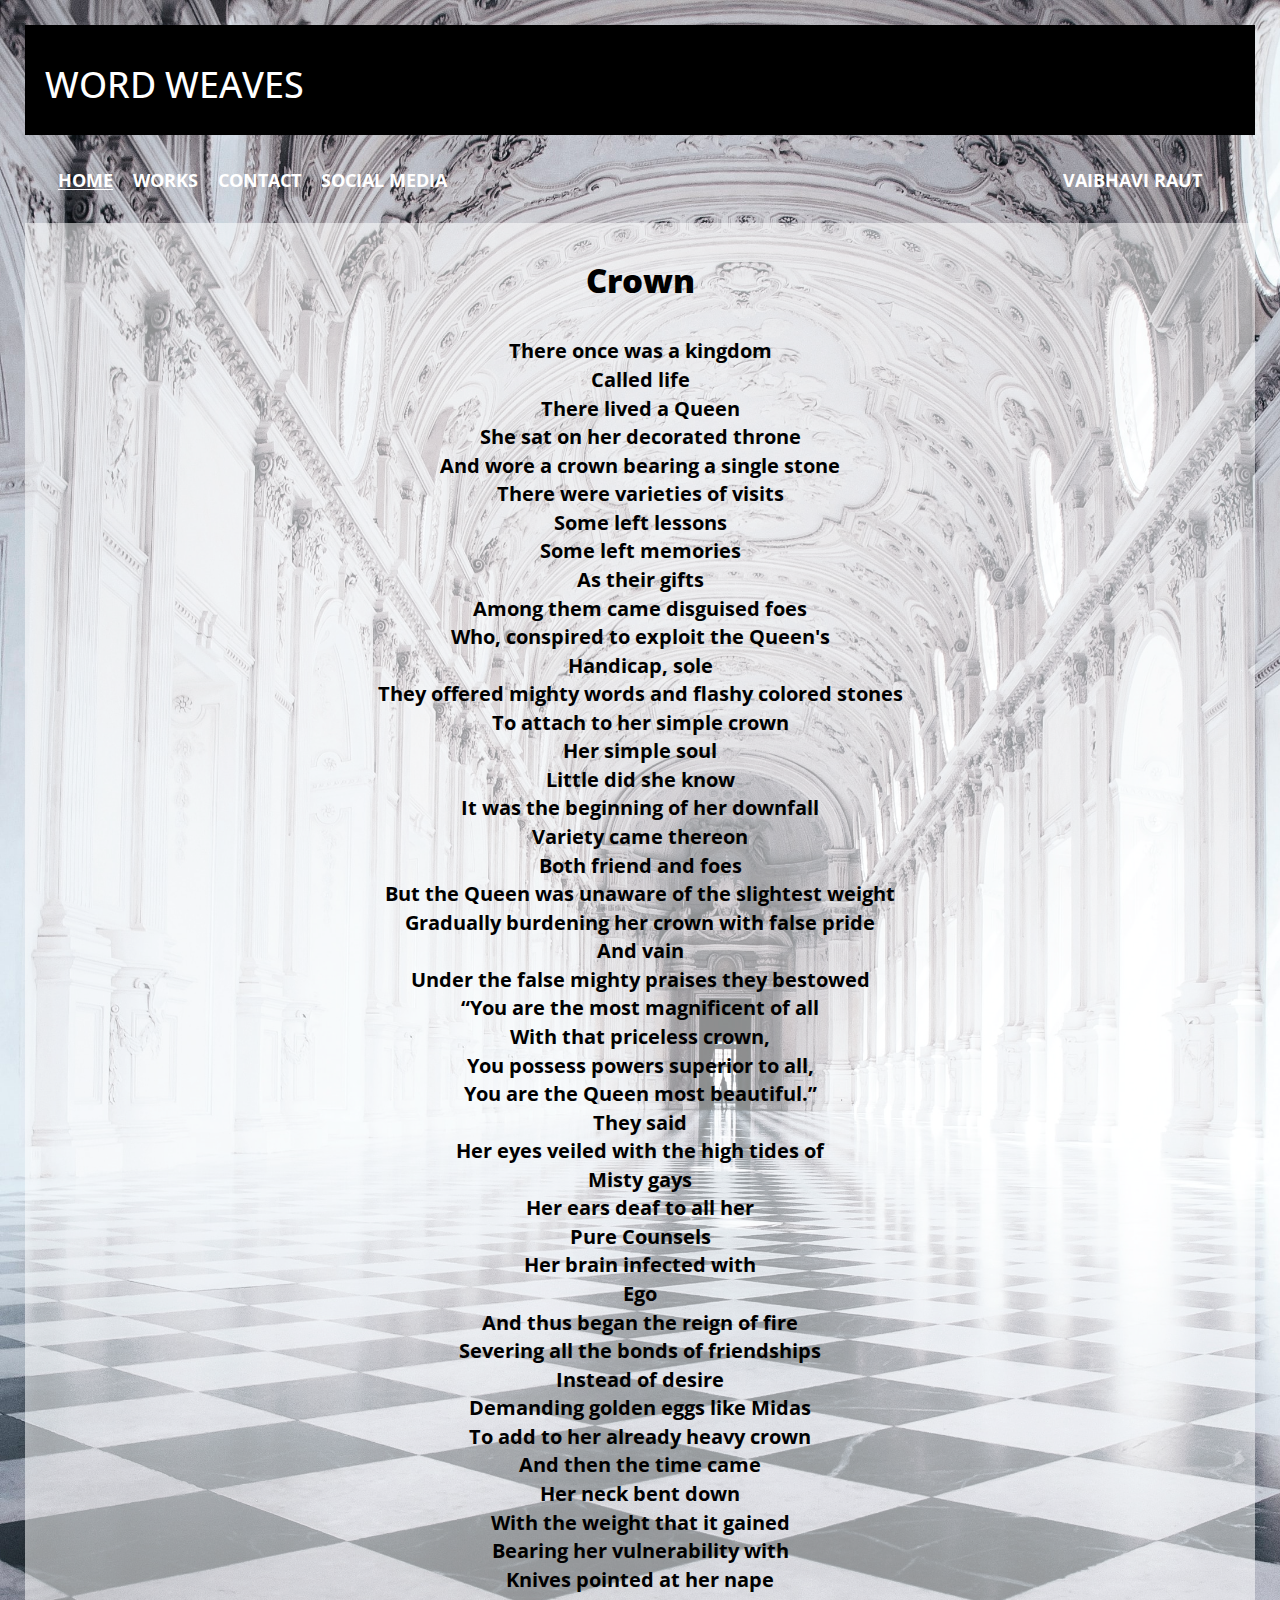
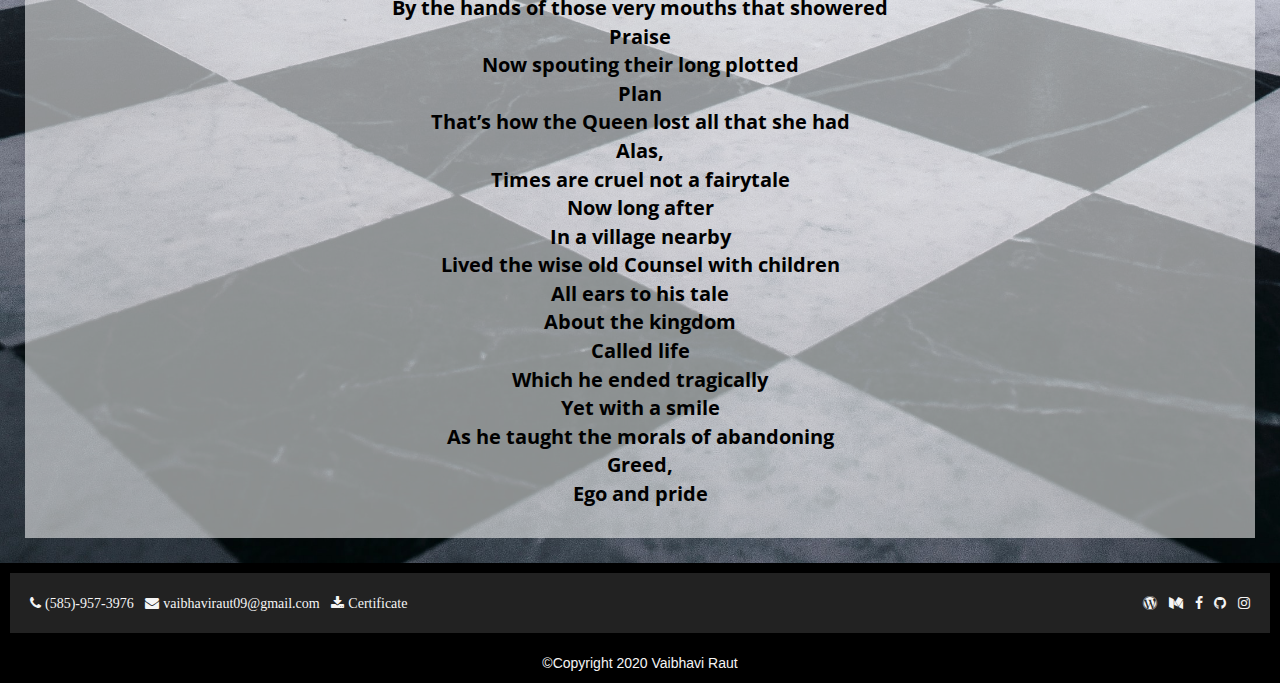
<file: src/crown.html>
<!DOCTYPE html>
<html lang="en">
<head>
    <meta charset="UTF-8">
    <title>Crown</title>
    <link rel="stylesheet" href="../css/crown.css">
    <link rel="stylesheet" href="https://fonts.googleapis.com/css2?family=Open+Sans+Condensed:wght@300&display=swap">
    <link rel="stylesheet" href="https://maxcdn.bootstrapcdn.com/bootstrap/3.3.7/css/bootstrap.min.css">
    <link rel="stylesheet" href="https://cdnjs.cloudflare.com/ajax/libs/font-awesome/4.7.0/css/font-awesome.min.css">
    <script src="https://ajax.googleapis.com/ajax/libs/jquery/1.11.0/jquery.min.js"></script>
</head>
<body>
<div class="container4">
    <div class="header">
      <h1>Word Weaves</h1>
    </div>

    <div class="nav-wrapper">

      <div class="left-side">
        <div class="nav-link-wrapper active-nav-link">
          <a href="MB_index.html">Home</a>
        </div>

        <div class="nav-link-wrapper">
          <a href="MB_index.html#myworks">Works</a>
        </div>

        <div class="nav-link-wrapper">
          <a href="#footer">Contact</a>
        </div>

        <div class="nav-link-wrapper">
          <a href="#footer">Social Media</a>
        </div>

      </div>

      <div class="right-side">
        <div class="nav-link-wrapper">
          <a href="MB_index.html#aboutme">Vaibhavi Raut</a>
        </div>
      </div>
    </div>
<div class="poem">
<h2 align="center" class="poemtitle">Crown</h2><br>
<p align="center">
There once was a kingdom<br>
Called life<br>
There lived a Queen<br>
She sat on her decorated throne<br>
And wore a crown bearing a single stone<br>
There were varieties of visits<br>
Some left lessons<br>
Some left memories<br>
As their gifts<br>
Among them came disguised foes<br>
Who, conspired to exploit the Queen's<br>
Handicap, sole<br>
They offered mighty words and flashy colored stones<br>
To attach to her simple crown<br>
Her simple soul<br>
Little did she know<br>
It was the beginning of her downfall<br>
Variety came thereon<br>
Both friend and foes<br>
But the Queen was unaware of the slightest weight<br>
Gradually burdening her crown with false pride<br>
And vain<br>
Under the false mighty praises they bestowed<br>
“You are the most magnificent of all<br>
With that priceless crown,<br>
You possess powers superior to all,<br>
You are the Queen most beautiful.”<br>
They said<br>
Her eyes veiled with the high tides of<br>
Misty gays<br>
Her ears deaf to all her<br>
Pure Counsels<br>
Her brain infected with<br>
Ego<br>
And thus began the reign of fire<br>
Severing all the bonds of friendships<br>
Instead of desire<br>
Demanding golden eggs like Midas<br>
To add to her already heavy crown<br>
And then the time came<br>
Her neck bent down<br>
With the weight that it gained<br>
Bearing her vulnerability with<br>
Knives pointed at her nape<br>
By the hands of those very mouths that showered<br>
Praise<br>
Now spouting their long plotted<br>
Plan<br>
That’s how the Queen lost all that she had<br>
Alas,<br>
Times are cruel not a fairytale<br>
Now long after <br>
In a village nearby<br>
Lived the wise old Counsel with children<br>
All ears to his tale <br>
About the kingdom<br>
Called life<br>
Which he ended tragically<br>
Yet with a smile<br>
As he taught the morals of abandoning<br>
Greed, <br>
Ego and pride<br>

  <!--
																						~Vaibhavi G. Raut


“Wooden skeleton trees stand frozen waiting for the heavy snow to adorn their naked limbs” and then the reference right at the end. Wow just wow
nearer.still@gmail.com http://vsco.co/lolabrown/
"Weave your Words to create your own Legacy."
This is my motto. I am here in this world to do something, something that leaves a mark on the sands of time. Blessed with the art to use words I want to make a difference in the world. I want to create my own Identity, my own Legacy.
I know I am still a fledgling but this is my first step out of my nest into a world of new ventures and new things to learn. Thank you, WordPress for providing me with this platform to showcase my talents and share it with others and to know others' reviews.
I hope you like my poems. If so, please like them and leave a comment giving your honest reviews.
Thank you, I am looking forward to your participation! :-)
-->
</p>
 </div>
</div>

<footer id="footer" >
  <div class="nav-wrapper-footer">
    <div class="footer-left">
      <div class="footer-link-wrap">
          <a href="#" class="fa fa-phone"> (585)-957-3976</a> &nbsp;
        <a href="mailto:vaibhaviraut09@gmail.com" class="fa fa-envelope" target="_blank"> vaibhaviraut09@gmail.com</a> &nbsp;
        <a href="../img/wingword.jpg" class="fa fa-download" target="_blank"> Certificate</a>
      </div>
    </div>
    <div class="footer-right">
      <div class="footer-link-wrap">
          <a href="https://wordweaves4.wordpress.com" class="fa fa-wordpress" target="_blank"></a> &nbsp;
          <a href="https://medium.com/@vrScribbles" class="fa fa-medium" target="_blank"></a> &nbsp;
          <a href="#" class="fa fa-facebook" target="_blank"></a> &nbsp;
          <a href="#" class="fa fa-github" target="_blank"></a> &nbsp;
          <a href="#" class="fa fa-instagram" target="_blank"></a>
      </div>
    </div>
  </div>
  <br>
    <div class="footer" align="center">
        &copy;Copyright 2020 Vaibhavi Raut
    </div>
</footer>

</body>
</html>
</file>
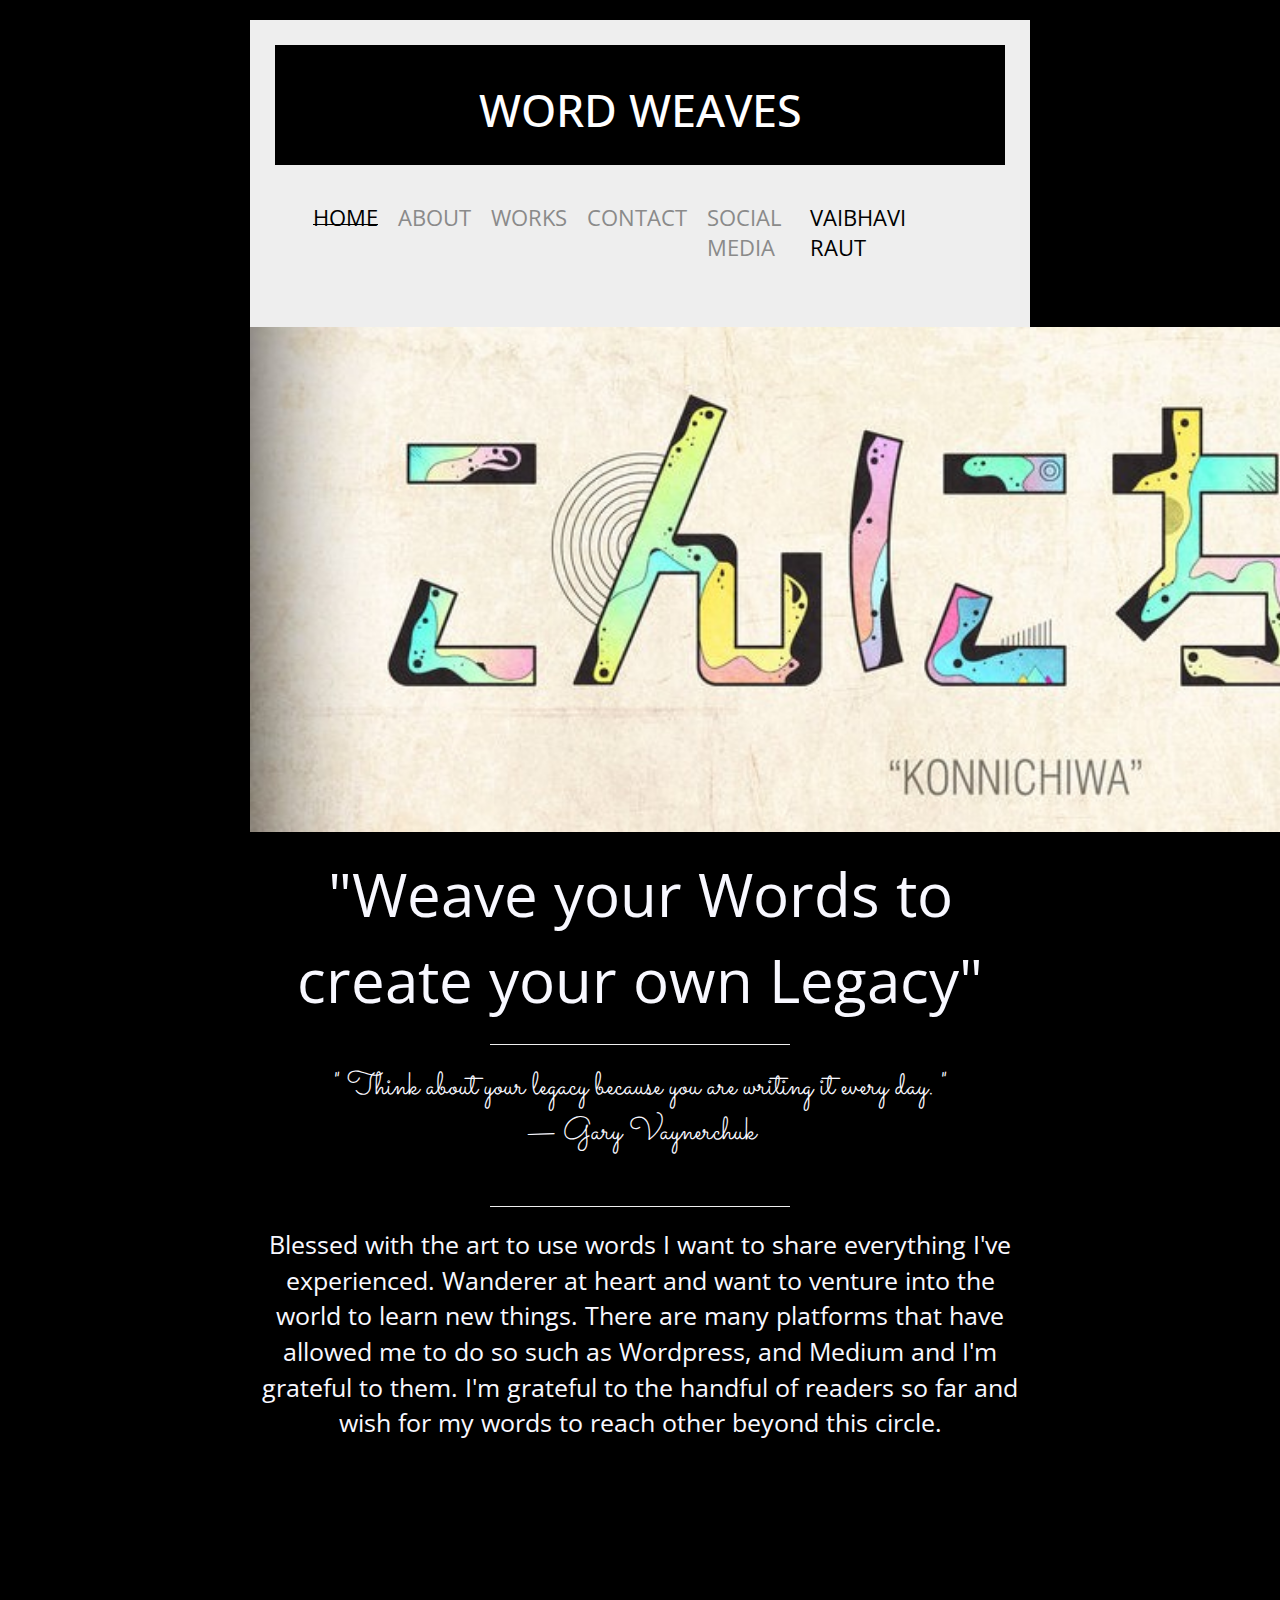
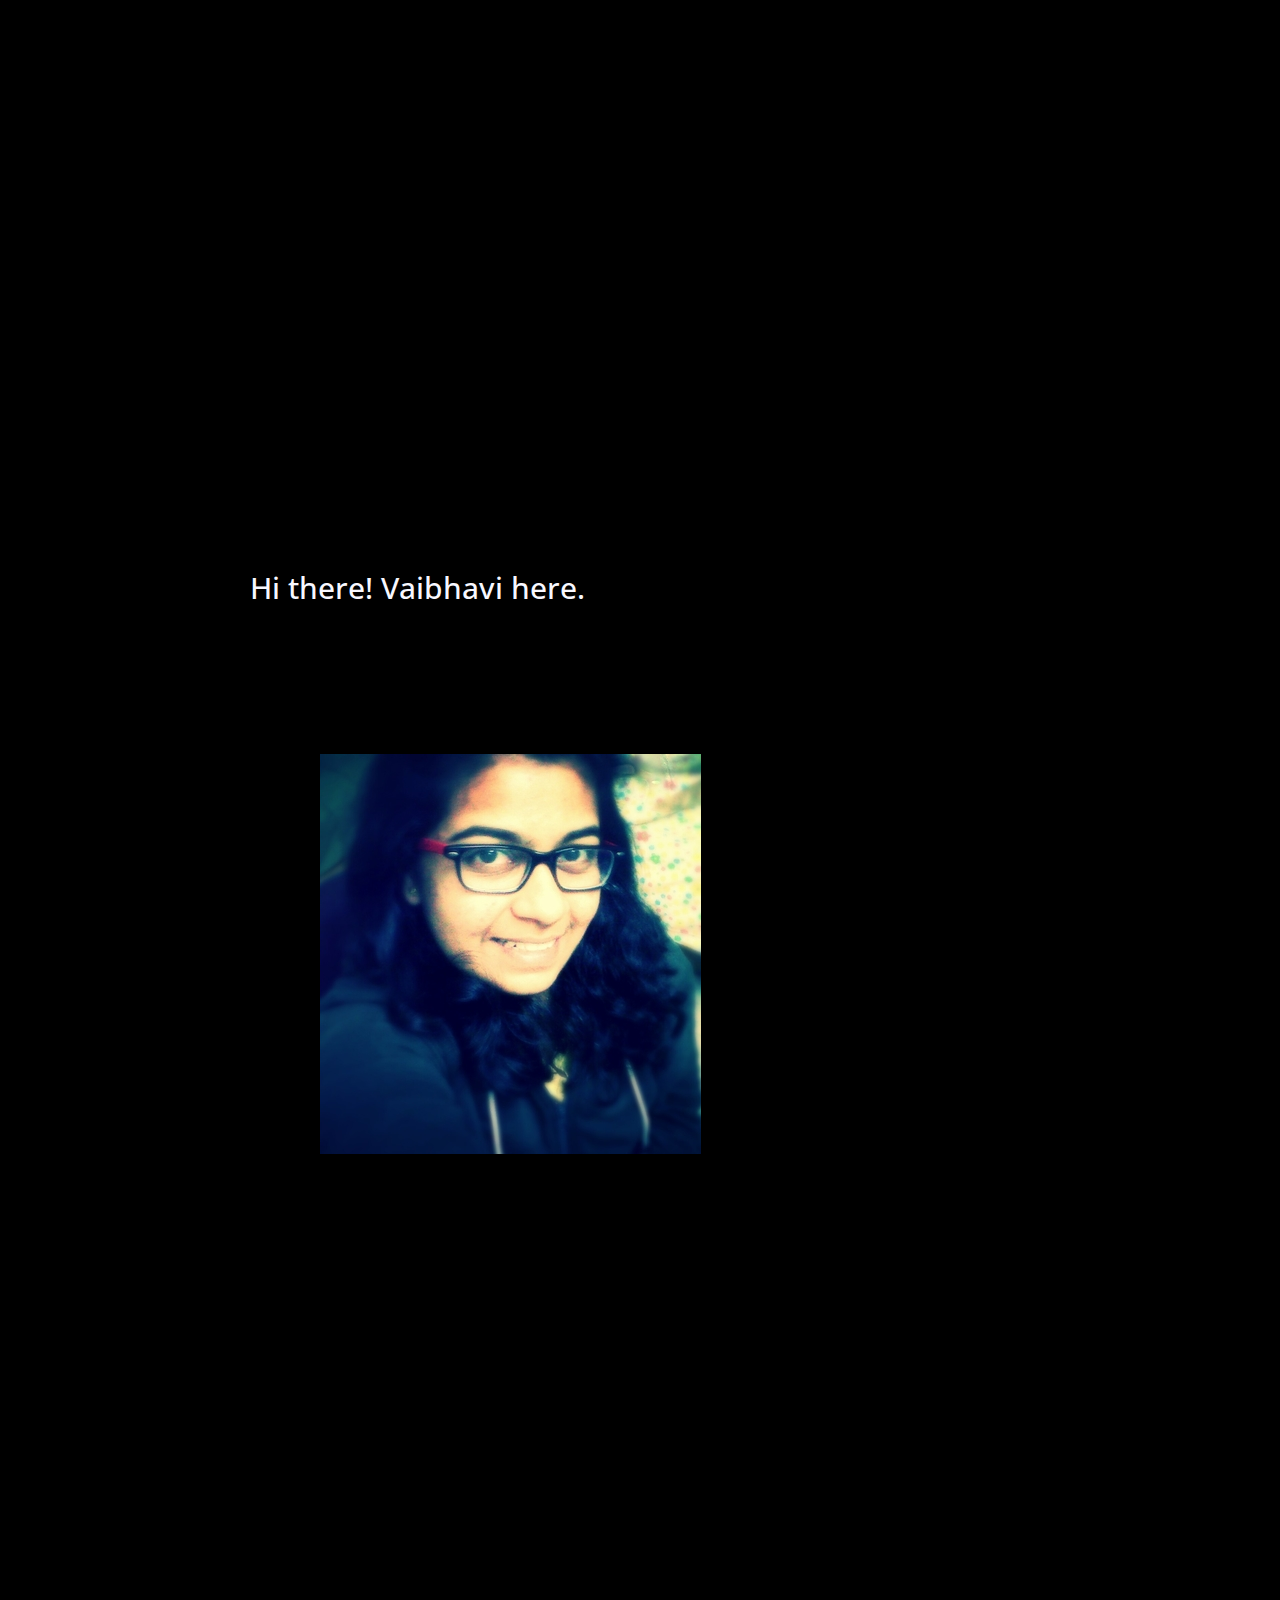
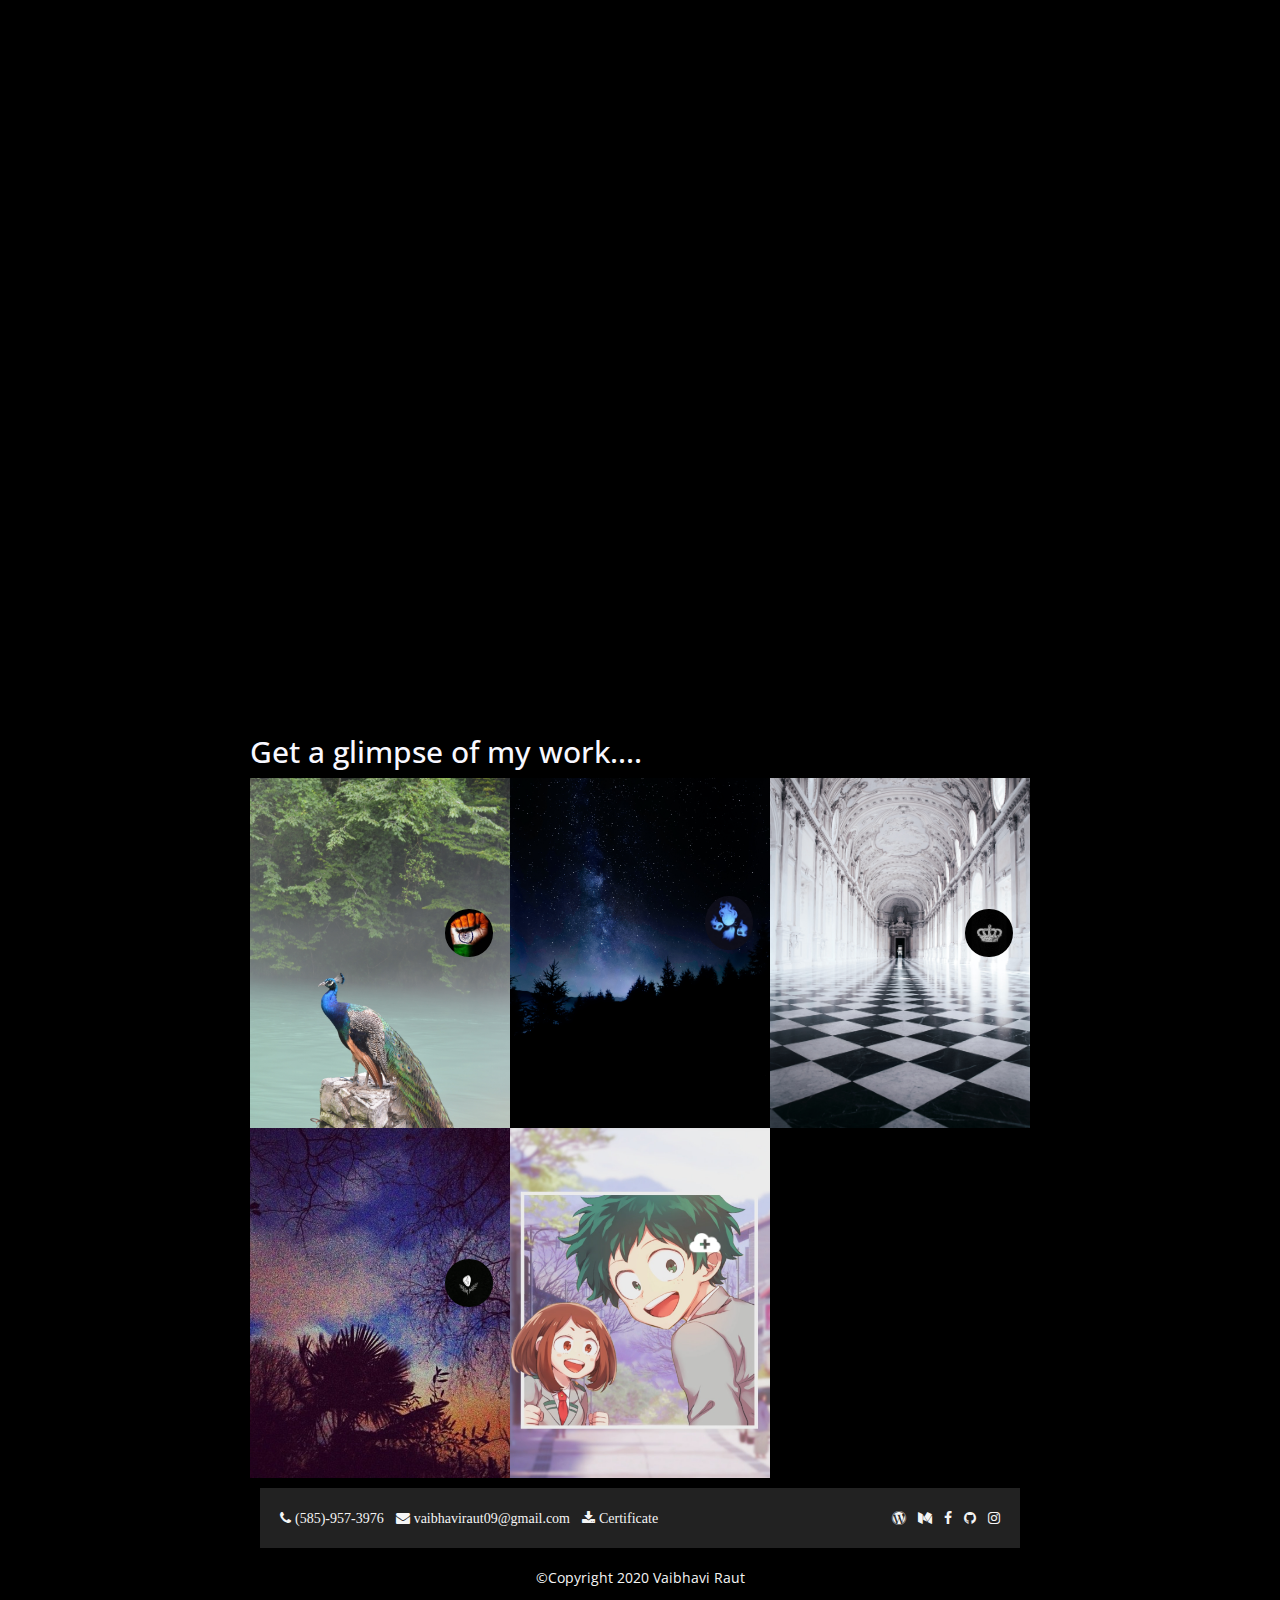
<file: src/MB_index.html>
<!DOCTYPE html>
<html lang="en">
<head>
    <meta charset="UTF-8">
    <title>Word Weaves</title>
    <link rel="stylesheet" type="text/css" href="../css/MB_style.css">
    <link rel="stylesheet" href="https://fonts.googleapis.com/css2?family=Open+Sans+Condensed:wght@300&display=swap">
    <link rel="stylesheet" href="https://maxcdn.bootstrapcdn.com/bootstrap/3.3.7/css/bootstrap.min.css">
    <link rel="stylesheet" href="https://cdnjs.cloudflare.com/ajax/libs/font-awesome/4.7.0/css/font-awesome.min.css">
    <link href="https://fonts.googleapis.com/css2?family=Great+Vibes&display=swap" rel="stylesheet">
    <link href="https://fonts.googleapis.com/css2?family=Sacramento&display=swap" rel="stylesheet">


    <link href="https://fonts.googleapis.com/css2?family=Lato&display=swap" rel="stylesheet">
    <link rel="stylesheet" type="text/css" href="../css/works.css">

    <script src="https://ajax.googleapis.com/ajax/libs/jquery/1.11.0/jquery.min.js"></script>
    <script src="../parallax.js-1.5.0/parallax.js-1.5.0/parallax.min.js"></script>
    <script src="../js/main.js"></script>
</head>
<body>

  <div class="body1">


  <!-- Home Page -->
  <div class="container11">
    <div class="header">
      <h1 >Word Weaves</h1>
    </div>

    <div class="nav-wrapper">

      <div class="left-side">
        <div class="nav-link-wrapper active-nav-link">
          <a href="MB_index.html">Home</a>
        </div>

        <div class="nav-link-wrapper">
          <a href="#aboutme">About</a>
        </div>

        <div class="nav-link-wrapper">
          <a href="#myworks">Works</a>
        </div>

        <div class="nav-link-wrapper">
          <a href="#footer">Contact</a>
        </div>

        <div class="nav-link-wrapper">
          <a href="#footer">Social Media</a>
        </div>

      </div>

      <div class="right-side">
        <div class="brand">
          <div>Vaibhavi Raut</div>
        </div>
      </div>
    </div>
</div>

<!--    <div>
      <p>
        This Blog is for poetry
      </p>
    </div>
-->
<!-- HOME -->
    <div class="img-hello">
      <img src="../img/konnichiwa1.2.jpg" class="" align="center" alt="Konnichiwa Hello Namaste Ola" width="1525">
      <!--<p align="centers">Hello</p>-->
    </div> <br>
    <div align="center">
      <p align="center" style="font-size: 60px">
        "Weave your Words to create your own Legacy"
        <hr style="width: 300px;">
      </p>
        <p style="font-family: 'Sacramento', cursive; font-size: xx-large" align="center">" Think about your legacy because you are writing it every day. " <br> — Gary Vaynerchuk</p>
      <br>
      <hr style="width: 300px;">
      <p style="font-size:25px;" align="center">
      Blessed with the art to use words I want to share everything I've experienced. Wanderer at heart and want to venture into the world to learn new things. There are many platforms that have allowed me to do so such as Wordpress, and Medium and I'm grateful to them. I'm grateful to the handful of readers so far and wish for my words to reach other beyond this circle.
      </p>
      <br>
    </div>
<!--    <div class="parallax-window" data-parallax="scroll" data-z-index="1" data-image-src="../img/konnichiwa1.jpg" align="center" alt="Konnichiwa Hello"></div>
    <div>
        <p>
        '''
                &nbsp; (adds a single space)

                &ensp; (it is about the width of two normal spaces)

                &emsp; (it is roughly four normal spaces)

                CSS:

                If you are trying to indent a paragraph then use

                <p style = "text-indent : 5em;">
                </p>
        '''
      </p>
    </div>
-->
     <div class="parallax-window-art img-responsive" data-parallax="scroll" data-z-index="1" data-image-src="../img/anime2.jpg"></div>

<!-- ABOUT ME -->
<br><br><br><br>
    <div class="about">
      <h2 id="aboutme">Hi there! Vaibhavi here.</h2><br>

    </div>
  <div class="parallax-window-about img-responsive" data-parallax="scroll" data-z-index="1" data-image-src="../img/work3.jpg">
    <!-- <div class="parallax-window-profile" data-parallax="scroll" data-z-index="2" data-image-src="../img/profile3.jpg"></div>  width="350" height="400"-->
    <img src="../img/profile5.jpg" class="profile1 img-responsive" align="left" alt="Vaibhavi Ganesh Raut the author and songwriter" data-parallax="scroll" data-z-index="2" data-image-src="../img/profile4.jpg" size="cover">
    <p class="info-about" align="center" style = "text-indent : 3em; font-size: large">
        Hey there! I’m Vaibhavi. Nice to meet you. I’m 22 years old and one of my hobbies is to write. I started out with song writing and composing music but one day my teacher caught me writing songs in class and without me knowing submitted my name for a poetry competition. “Patriotism” was the first ever poem I wrote and never in my wildest dreams would I have ever imagined winning the first place. Ever since then I started writing more and more. Although most of them turn out to be songs :P I am currently a master’s student and even though life has been hectic writing has always been my therapy. A friend that encouraged me to try out newer hobbies like playing musical instruments and learning new languages like Japanese. Now, I play Guitar and Ukulele but would love to learn other instruments! <br>Well, that's about me, but I wanna know about you! Feel free to browse through my works and share your thoughts and story with me!
      <br><br><b> P.S.: Stay Healthy. Stay Safe. With love, Vaibhavi!</b>
    </p>
   <!-- <div class="profile-subtitle" data-parallax="scroll" data-z-index="2" data-image-src="#"></div>  -->
  </div>

<!-- WORKS MUSIC
  <div class="works">
      <h2 id="works">Here are some of my works!</h2>
      <h4>Poems</h4>
    </div>
    <div id="myworks" class="parallax-window-works" data-parallax="scroll" data-z-index="1" data-image-src="../img/more3.jpg">
####      <h4 id="poem-title">
        Poems
      </h4>
      <div class="works-items-wrapper">
        <div class="works-item-wrapper">
          <div class="works-img-background" data-parallax="scroll" data-z-index="2" data-image-src="../img/forest3.jpg"></div>
            <div class="img-text-wrapper" data-parallax="scroll" data-z-index="3">
              <div class="subtitle"><a class="WOTW" href="WOTW.html" data-parallax="scroll" data-z-index="3">Will o the Wisp</a></div>
            </div>
        </div>

        <div class="works-item-wrapper">
          <div class="works-img-background" data-parallax="scroll" data-z-index="2" data-image-src="../img/patriotism4.jpg"></div>
            <div class="img-text-wrapper" data-parallax="scroll" data-z-index="3" >
              <div class="subtitle">Patriotism</div>
            </div>
        </div>

        <div class="works-item-wrapper">
          <div class="works-img-background" data-parallax="scroll" data-z-index="2" data-image-src="../img/forest1.jpg"></div>
            <div class="img-text-wrapper" data-parallax="scroll" data-z-index="3">
              <div class="subtitle">
                <a href="works.html">
                <i class="glyphicon glyphicon-plus-sign">More....</i>
                </a>
              </div>
            </div>
        </div>
      </div>
      </div>
-->

<br><br><br><br>
<div class="container2">
      <div id="myworks" class="works">
        <h2>Get a glimpse of my work....</h2>
      </div>

        <!-- Master Wrapper for Portfolio Content -->
        <div class="content-wrapper">
            <div class="portfolio-items-wrapper">

                 <div class="portfolio-item-wrapper">
                    <div class="portfolio-img-background img-responsive" style="background-image:url(../img/Patriotism4.jpg)" alt="Patriotism"></div>

                    <div class="img-text-wrapper">
                    <a href="Patriotism.html" target="_blank">
                      <div class="logo-wrapper">
                        <img class="img-responsive" src="../img/india2.jpg" alt="Patriotism">
                      </div>
                      <div class="subtitle" align="center">Patriotism</div>
                    </div>
                   </a>
                  </div>

                  <div class="portfolio-item-wrapper">
                    <div class="portfolio-img-background img-responsive" style="background-image:url(../img/forest2.jpg)" alt="Will o the Wisp"></div>
                    <div class="img-text-wrapper">
                      <a href="WOTW.html" target="_blank">
                      <div class="logo-wrapper">
                        <img class="img-responsive" src="../img/wisp7.1.jpg" alt="Will o the Wisp">
                      </div>

                      <div class="subtitle">Will o' the Wisp</div>
                        </a>
                    </div>
                  </div>

                  <div class="portfolio-item-wrapper">
                    <div class="portfolio-img-background img-responsive" style="background-image:url(../img/queenB.jpg)" alt="Crown"></div>
                    <div class="img-text-wrapper">
                      <a href="crown.html" target="_blank">
                      <div class="logo-wrapper">
                        <img class="img-responsive" src="../img/queen0.jpg" alt="Crown">
                      </div>
                      <div class="subtitle">Crown</div>
                        </a>
                    </div>
                  </div>

              <div class="portfolio-item-wrapper">
                    <div class="portfolio-img-background" style="background-image:url(../img/DB5.jpg)"></div>
                    <div class="img-text-wrapper">
                      <a href="daybreak.html" target="_blank">
                      <div class="logo-wrapper">
                        <img class="img-responsive" src="../img/vanessa.jpeg" alt="Daybreak">
                      </div>
                      <div class="subtitle">DayBreak</div>
                      </a>
                    </div>
              </div>

                  <div class="portfolio-item-wrapper">
                    <div class="portfolio-img-background img-responsive" style="background-image:url(../img/anime.jpg)" alt="More Works on the way!"></div>
                    <div class="img-text-wrapper">
                      <div class="logo-wrapper-more">
                        <img class="img-responsive" src="../img/works_img/logos/shop-hacker.png" alt="More Works on the way!">
                      </div>
                      <div class="subtitle">Will be uploading more of my works soon! Stay Tuned!</div>
                    </div>
                  </div>

<!--
                  <div class="portfolio-item-wrapper">
                    <div class="portfolio-img-background" style="background-image:url(../img/works_img/p6.jpg)"></div>
                    <div class="img-text-wrapper">
                      <div class="logo-wrapper">
                        <img src="../img/works_img/logos/dailysmarty.png" alt="">
                      </div>

                      <div class="subtitle">Keep track of what you learn every day.</div>
                    </div>
                  </div>

                  <div class="portfolio-item-wrapper">
                    <div class="portfolio-img-background" style="background-image:url(../img/works_img/p7.jpg)"></div>
                    <div class="img-text-wrapper">
                      <div class="logo-wrapper">
                        <img src="../img/works_img/logos/dashtrack.png" alt="">
                      </div>

                      <div class="subtitle">What you track improves. DashTrack is a journal that makes it easy to track your daily tasks and make the most
                        of your time each day.</div>
                    </div>
                  </div>

                  <div class="portfolio-item-wrapper">
                    <div class="portfolio-img-background" style="background-image:url(../img/works_img/p8.jpg)"></div>
                    <div class="img-text-wrapper">
                      <div class="logo-wrapper">
                        <img src="../img/works_img/logos/devtrunk.png" alt="">
                      </div>

                      <div class="subtitle">Online shop for developer happiness.</div>
                    </div>
                  </div>

                  <div class="portfolio-item-wrapper">
                    <div class="portfolio-img-background" style="background-image:url(../img/works_img/p9.jpg)"></div>
                    <div class="img-text-wrapper">
                      <div class="logo-wrapper">
                        <img src="../img/works_img/logos/edutechional.png" alt="">
                      </div>

                      <div class="subtitle">Online technology tutorials.</div>
                    </div>
                  </div>

                  <div class="portfolio-item-wrapper">
                    <div class="portfolio-img-background" style="background-image:url(../img/works_img/p10.jpg)"></div>
                    <div class="img-text-wrapper">
                      <div class="logo-wrapper">
                        <img src="../img/works_img/logos/ministry-safe.png" alt="">
                      </div>

                      <div class="subtitle">A complete child safety system for organizations.</div>
                    </div>
                  </div>

                  <div class="portfolio-item-wrapper">
                    <div class="portfolio-img-background" style="background-image:url(../img/works_img/p11.jpg)"></div>
                    <div class="img-text-wrapper">
                      <div class="logo-wrapper">
                        <img src="../img/works_img/logos/open-devos.png" alt="">
                      </div>

                      <div class="subtitle">Publish and share daily devotionals.</div>
                    </div>
                  </div>

                  <div class="portfolio-item-wrapper">
                    <div class="portfolio-img-background" style="background-image:url(../img/works_img/p12.jpg)"></div>
                    <div class="img-text-wrapper">
                      <div class="logo-wrapper">
                        <img src="../img/works_img/logos/toastability.png" alt="">
                      </div>

                      <div class="subtitle">Easy way to manage the digital life of your bar or restaurant.</div>
                    </div>
                  </div>    -->


            </div>
        </div>

    </div>

<!-- CONTACT ; SOCIAL MEDIA ; FOOTER -->
<footer id="footer" >
  <div class="nav-wrapper-footer">
    <div class="footer-left">
      <div class="footer-link-wrap">
          <a href="#" class="fa fa-phone"> (585)-957-3976</a> &nbsp;
        <a href="mailto:vaibhaviraut09@gmail.com" class="fa fa-envelope" target="_blank"> vaibhaviraut09@gmail.com</a> &nbsp;
        <a href="../img/wingword.jpg" class="fa fa-download" target="_blank"> Certificate</a>
      </div>
    </div>
    <div class="footer-right">
      <div class="footer-link-wrap">
          <a href="https://wordweaves4.wordpress.com" class="fa fa-wordpress" target="_blank"></a> &nbsp;
          <a href="https://medium.com/@vrScribbles" class="fa fa-medium" target="_blank"></a> &nbsp;
          <a href="#" class="fa fa-facebook" target="_blank"></a> &nbsp;
          <a href="#" class="fa fa-github" target="_blank"></a> &nbsp;
          <a href="#" class="fa fa-instagram" target="_blank"></a>
      </div>
    </div>
  </div>
  <br>
    <div class="footer" align="center">
        &copy;Copyright 2020 Vaibhavi Raut
    </div>
</footer>
  </div>

</body>
<script>
  const portfolioItems = document.querySelectorAll('.portfolio-item-wrapper')
  portfolioItems.forEach(portfolioItem =>{
      portfolioItem.addEventListener('mouseover', () =>{
          <!-- console.log(portfolioItem); -->
          console.log(portfolioItem.childNodes[1].classList);
          portfolioItem.childNodes[1].classList.add('img-darken');
      })
      portfolioItem.addEventListener('mouseout', () =>{
          <!-- console.log(portfolioItem); -->
          console.log(portfolioItem.childNodes[1].classList);
          portfolioItem.childNodes[1].classList.remove('img-darken');
      })
  })
</script>
</html>
</file>
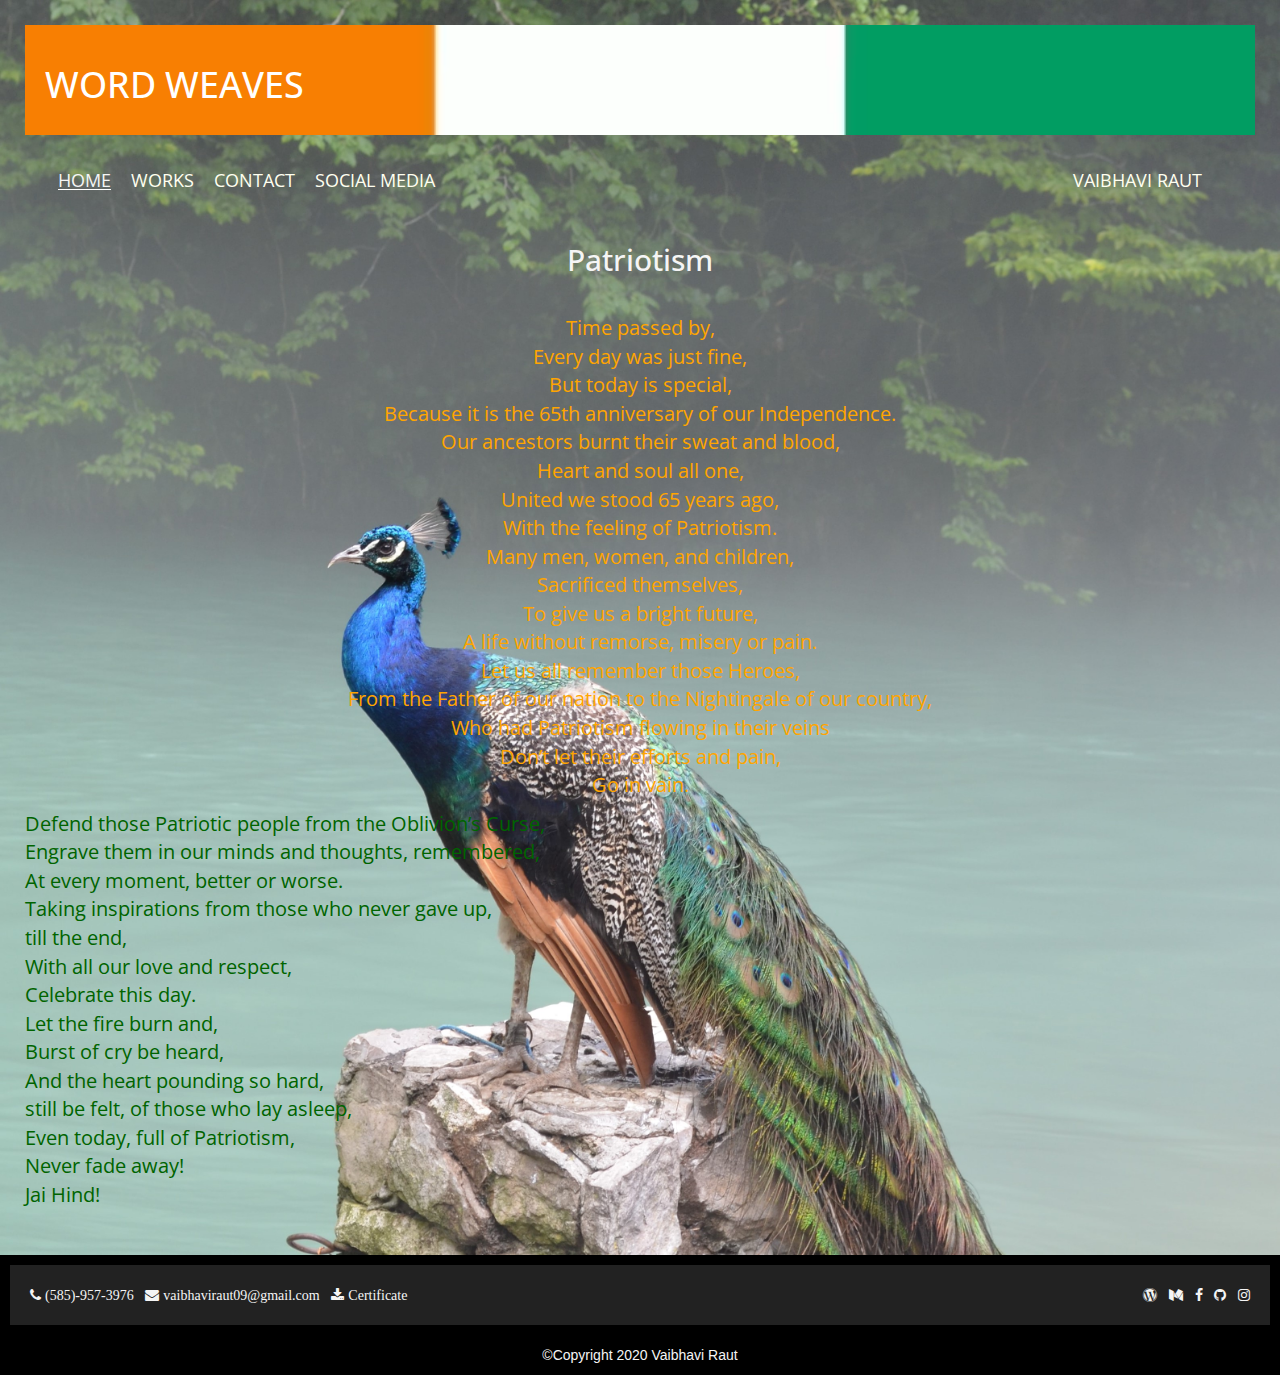
<file: src/Patriotism.html>
<!DOCTYPE html>
<html lang="en">
<head>
    <meta charset="UTF-8">
    <title>Patriotism</title>
    <link rel="stylesheet" href="../css/patriotism.css">
    <link rel="stylesheet" href="https://fonts.googleapis.com/css2?family=Open+Sans+Condensed:wght@300&display=swap">
    <link rel="stylesheet" href="https://maxcdn.bootstrapcdn.com/bootstrap/3.3.7/css/bootstrap.min.css">
    <link rel="stylesheet" href="https://cdnjs.cloudflare.com/ajax/libs/font-awesome/4.7.0/css/font-awesome.min.css">
    <script src="https://ajax.googleapis.com/ajax/libs/jquery/1.11.0/jquery.min.js"></script>
</head>
<body>
<div class="container3">
    <div class="header">
      <h1>Word Weaves</h1>
    </div>

    <div class="nav-wrapper">

      <div class="left-side">
        <div class="nav-link-wrapper active-nav-link">
          <a href="MB_index.html">Home</a>
        </div>

        <div class="nav-link-wrapper">
          <a href="MB_index.html#myworks">Works</a>
        </div>

        <div class="nav-link-wrapper">
          <a href="#footer">Contact</a>
        </div>

        <div class="nav-link-wrapper">
          <a href="#footer">Social Media</a>
        </div>

      </div>

      <div class="right-side">
        <div class="nav-link-wrapper">
          <a href="MB_index.html#aboutme">Vaibhavi Raut</a>
        </div>
      </div>
    </div>

<h2 align="center" class="poemtitle">Patriotism</h2>
<p align="center">
<br>
Time passed by,
<br>
Every day was just fine,
<br>
But today is special,
<br>
Because it is the 65th anniversary of our Independence.
<br>
Our ancestors burnt their sweat and blood,
<br>
Heart and soul all one,
<br>
United we stood 65 years ago,
<br>
With the feeling of Patriotism.
<br>
Many men, women, and children,
<br>
Sacrificed themselves,
<br>
To give us a bright future,
<br>
A life without remorse, misery or pain.
<br>
Let us all remember those Heroes,
<br>
From the Father of our nation to the Nightingale of our country,
<br>
Who had Patriotism flowing in their veins
<br>
Don’t let their efforts and pain,
<br>
Go in vain.
<br>
  <p class="part2">
Defend those Patriotic people from the Oblivion’s Curse,
<br>
Engrave them in our minds and thoughts, remembered,
<br>
At every moment, better or worse.
<br>
Taking inspirations from those who never gave up,
<br>
till the end,
<br>
With all our love and respect,
<br>
Celebrate this day.
<br>
Let the fire burn and,
<br>
Burst of cry be heard,
<br>
And the heart pounding so hard,
<br>
still be felt, of those who lay asleep,<br>

Even today, full of Patriotism,<br>

Never fade away!<br>

Jai Hind!<br>
</p>
</p>
</div>

<footer id="footer" >
  <div class="nav-wrapper-footer">
    <div class="footer-left">
      <div class="footer-link-wrap">
          <a href="#" class="fa fa-phone"> (585)-957-3976</a> &nbsp;
        <a href="mailto:vaibhaviraut09@gmail.com" class="fa fa-envelope" target="_blank"> vaibhaviraut09@gmail.com</a> &nbsp;
        <a href="../img/wingword.jpg" class="fa fa-download" target="_blank"> Certificate</a>
      </div>
    </div>
    <div class="footer-right">
      <div class="footer-link-wrap">
          <a href="https://wordweaves4.wordpress.com" class="fa fa-wordpress" target="_blank"></a> &nbsp;
          <a href="https://medium.com/@vrScribbles" class="fa fa-medium" target="_blank"></a> &nbsp;
          <a href="#" class="fa fa-facebook" target="_blank"></a> &nbsp;
          <a href="#" class="fa fa-github" target="_blank"></a> &nbsp;
          <a href="#" class="fa fa-instagram" target="_blank"></a>
      </div>
    </div>
  </div>
  <br>
    <div class="footer" align="center">
        &copy;Copyright 2020 Vaibhavi Raut
    </div>
</footer>

</body>
</html>
</file>
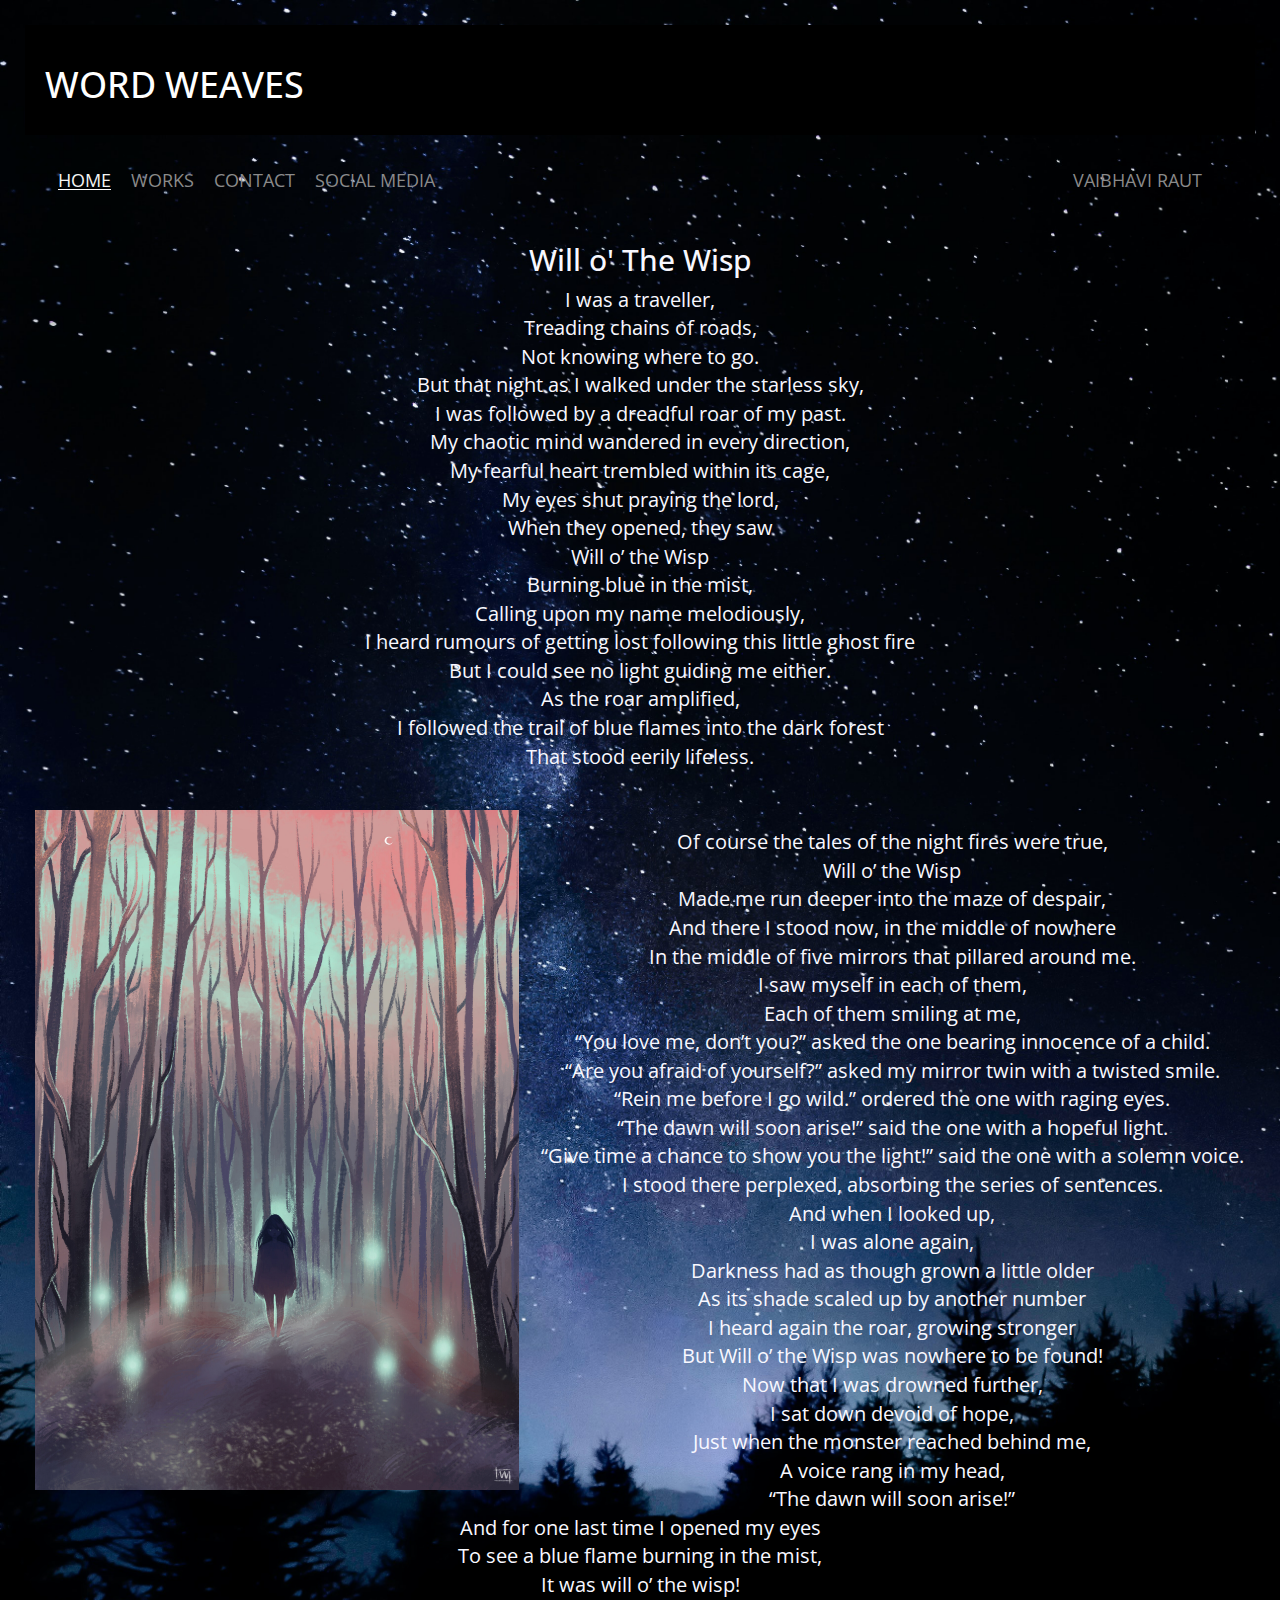
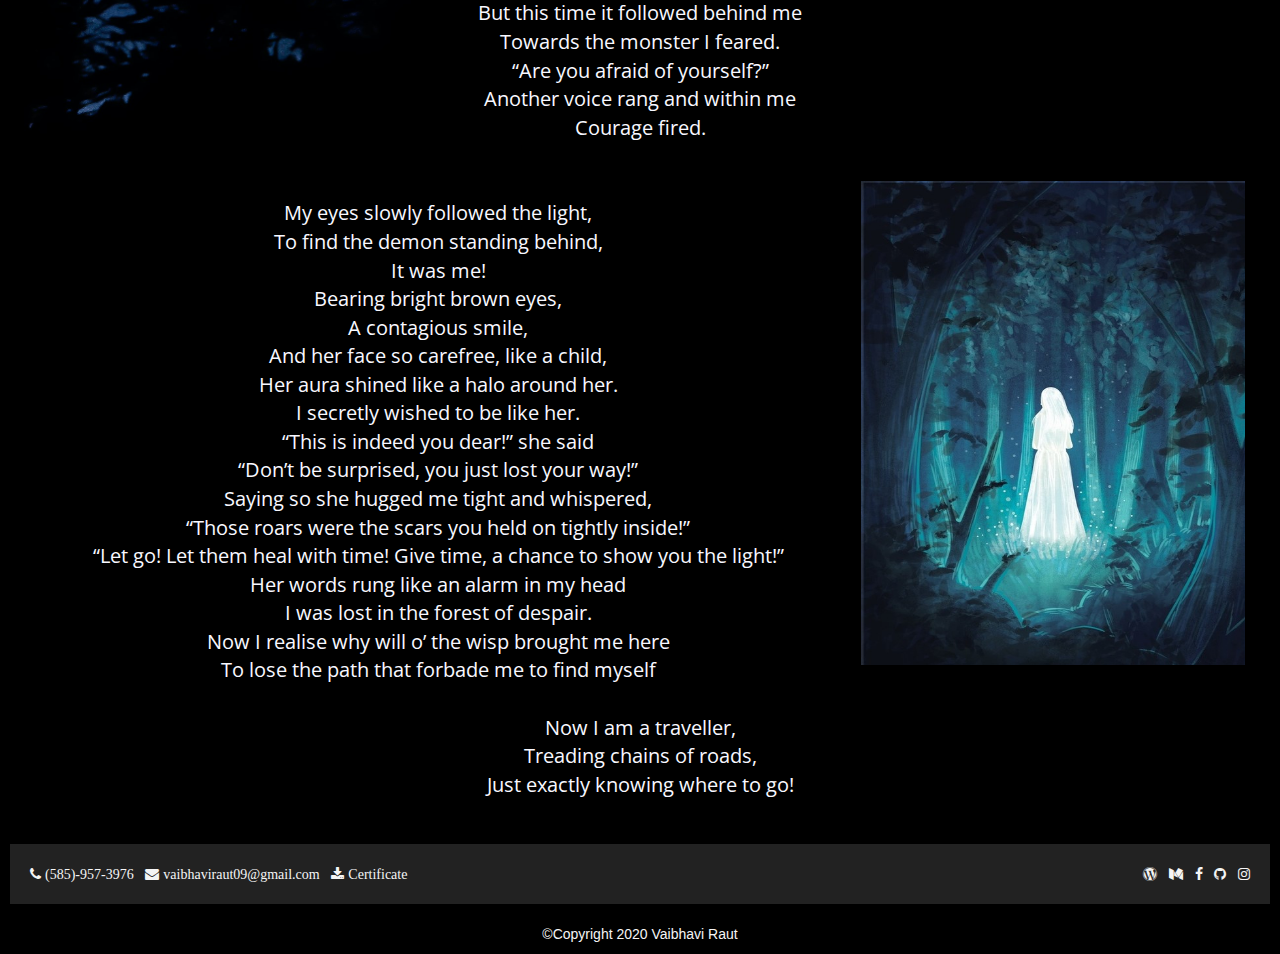
<file: src/WOTW.html>
<!DOCTYPE html>
<html lang="en">
<head>
    <meta charset="UTF-8">
    <title>Will O The Wisp</title>
    <link rel="stylesheet" href="../css/wotw.css">
    <link rel="stylesheet" href="https://fonts.googleapis.com/css2?family=Open+Sans+Condensed:wght@300&display=swap">
    <link rel="stylesheet" href="https://maxcdn.bootstrapcdn.com/bootstrap/3.3.7/css/bootstrap.min.css">
    <link rel="stylesheet" href="https://cdnjs.cloudflare.com/ajax/libs/font-awesome/4.7.0/css/font-awesome.min.css">
    <script src="https://ajax.googleapis.com/ajax/libs/jquery/1.11.0/jquery.min.js"></script>
</head>
<body>
<div class="container2">
    <div class="header">
      <h1>Word Weaves</h1>
    </div>

    <div class="nav-wrapper">

      <div class="left-side">
        <div class="nav-link-wrapper active-nav-link">
          <a href="MB_index.html">Home</a>
        </div>

        <div class="nav-link-wrapper">
          <a href="MB_index.html#myworks">Works</a>
        </div>

        <div class="nav-link-wrapper">
          <a href="#footer">Contact</a>
        </div>

        <div class="nav-link-wrapper">
          <a href="#footer">Social Media</a>
        </div>

      </div>

      <div class="right-side">
        <div class="nav-link-wrapper">
          <a href="MB_index.html#aboutme">Vaibhavi Raut</a>
        </div>
      </div>
    </div>

<h2 align="center" class="poemtitle">Will o' The Wisp</h2>
<p align="center">
  I was a traveller, <br>
  Treading chains of roads,<br>
Not knowing where to go.<br>
But that night as I walked under the starless sky,<br>
I was followed by a dreadful roar of my past.<br>
My chaotic mind wandered in every direction,<br>
My fearful heart trembled within its cage,<br>
My eyes shut praying the lord,<br>
When they opened, they saw<br>
Will o’ the Wisp<br>
Burning blue in the mist,<br>
Calling upon my name melodiously,<br>
I heard rumours of getting lost following this little ghost fire<br>
But I could see no light guiding me either.<br>
As the roar amplified,<br>
I followed the trail of blue flames into the dark forest<br>
That stood eerily lifeless.<br>
  <br><img class="img-wisp" src="../img/willowisp2.jpg" align="left" height="700" width="504"><br>
Of course the tales of the night fires were true,<br>
Will o’ the Wisp<br>
Made me run deeper into the maze of despair,<br>
And there I stood now, in the middle of nowhere<br>
In the middle of five mirrors that pillared around me.<br>
I saw myself in each of them,<br>
Each of them smiling at me,<br>
“You love me, don’t you?” asked the one bearing innocence of a child.<br>
“Are you afraid of yourself?” asked my mirror twin with a twisted smile.<br>
“Rein me before I go wild.” ordered the one with raging eyes.<br>
“The dawn will soon arise!” said the one with a hopeful light.<br>
“Give time a chance to show you the light!” said the one with a solemn voice.<br>
I stood there perplexed, absorbing the series of sentences.<br>
And when I looked up,<br>
I was alone again,<br>
Darkness had as though grown a little older<br>
As its shade scaled up by another number<br>
I heard again the roar, growing stronger<br>
But Will o’ the Wisp was nowhere to be found!<br>
Now that I was drowned further,<br>
I sat down devoid of hope,<br>
Just when the monster reached behind me,<br>
A voice rang in my head,<br>
“The dawn will soon arise!”<br>
And for one last time I opened my eyes<br>
To see a blue flame burning in the mist,<br>
It was will o’ the wisp!<br>
But this time it followed behind me<br>
Towards the monster I feared.<br>
“Are you afraid of yourself?”<br>
Another voice rang and within me<br>
Courage fired.<br>
  <br><img class="img-willowisp" src="../img/willowisp5.jpg" align="right" height="504" width="404"><br>
My eyes slowly followed the light,<br>
To find the demon standing behind,<br>
It was me!<br>
Bearing bright brown eyes,<br>
A contagious smile,<br>
And her face so carefree, like a child,<br>
Her aura shined like a halo around her.<br>
I secretly wished to be like her.<br>
“This is indeed you dear!” she said<br>
“Don’t be surprised, you just lost your way!”<br>
Saying so she hugged me tight and whispered,<br>
“Those roars were the scars you held on tightly inside!”<br>
“Let go! Let them heal with time! Give time, a chance to show you the light!”<br>
Her words rung like an alarm in my head<br>
I was lost in the forest of despair.<br>
Now I realise why will o’ the wisp brought me here<br>
To lose the path that forbade me to find myself<br><br>
Now I am a traveller,<br>
Treading chains of roads,<br>
Just exactly knowing where to go!<br>
</p>
</div>

<footer id="footer" >
  <div class="nav-wrapper-footer">
    <div class="footer-left">
      <div class="footer-link-wrap">
          <a href="#" class="fa fa-phone"> (585)-957-3976</a> &nbsp;
        <a href="mailto:vaibhaviraut09@gmail.com" class="fa fa-envelope" target="_blank"> vaibhaviraut09@gmail.com</a> &nbsp;
        <a href="../img/wingword.jpg" class="fa fa-download" target="_blank"> Certificate</a>
      </div>
    </div>
    <div class="footer-right">
      <div class="footer-link-wrap">
          <a href="https://wordweaves4.wordpress.com" class="fa fa-wordpress" target="_blank"></a> &nbsp;
          <a href="https://medium.com/@vrScribbles" class="fa fa-medium" target="_blank"></a> &nbsp;
          <a href="#" class="fa fa-facebook" target="_blank"></a> &nbsp;
          <a href="#" class="fa fa-github" target="_blank"></a> &nbsp;
          <a href="#" class="fa fa-instagram" target="_blank"></a>
      </div>
    </div>
  </div>
  <br>
    <div class="footer" align="center">
        &copy;Copyright 2020 Vaibhavi Raut
    </div>
</footer>

</body>
</html>
</file>
<file: css/crown.css>
.container4{
    font-family: 'Open Sans Condensed', sans-serif;
    font-size: 20px;
    font-weight: bold;
    padding: 25px;
    color: black;
    background-image: url("../img/queenB.jpg");
    background-size: cover;
    display: grid;
    grid-template-columns: 1fr;
    position: center;
}

.container4 > .poem{
  background-color: rgba(255, 255, 255, 0.55);
  padding: 20px;
}

.poemtitle{
  font-size: 33px;
  font-weight: bolder;

}
/*Nav Styles*/

.header{
  padding: 20px;
  background: black;
  color: white;
  text-transform: uppercase;
}

.nav-wrapper{
  display: flex;
  justify-content: space-between;
  padding: 33px;
}

.left-side{
  display: flex;
}

.nav-wrapper > .left-side > div{
  margin-right: 20px;
  font-size: 0.9em;
  text-transform: uppercase;
}

.nav-wrapper > .right-side > div{
  margin-right: 20px;
  font-size: 0.9em;
  text-transform: uppercase;
  color: #8a8a8a;
  border-bottom: 1px solid transparent;
  transition: color 0.5s;
}

.nav-link-wrapper{
    height: 22px;
    border-bottom: 1px solid transparent;
    transition: border-bottom 0.5s;
}

.nav-link-wrapper > a{
    color: white;
    text-decoration: none;
    transition: color 0.5s;
}

.nav-link-wrapper:hover{
    border-bottom: 1px solid white;
}

.nav-link-wrapper a:hover{
    color: black;
}


.active-nav-link{
  border-bottom: 1px solid white;
}

/*override the default colour*/

.active-nav-link a{
  color: white !important;
}

.nav-link-wrapper > .about{
  scroll-behavior: smooth;
}

.nav-wrapper-footer{
  display: flex;
  background-color: #222222;
  justify-content: space-between;
  padding: 20px;
}

.footer-left > .footer-link-wrap > a{
  color: whitesmoke;
  size: 50px;
}

.footer-right > .footer-link-wrap > a{
  color: whitesmoke;
  size: 50px;
}

/* Poem Images */


/* Footer */
#footer{
  padding: 10px;
  color: whitesmoke;
  background: black;
  text-align: center;
}
</file>
<file: css/MB_style.css>
/* Container Whole Body */
.body1{
  margin: 0;
  background: black;
  font-family: 'Open Sans Condensed', sans-serif;
  color: ghostwhite;
  padding: 20px 250px;
}

.container11{
    font-family: 'Open Sans Condensed', sans-serif;
    font-size: 20px;
    padding: 25px;
    background: #eee;
    display: grid;
    grid-template-columns: 1fr;
    position: center;
}


 /* Parallex images */

.img-hello{
    padding-right: 50px;
    background-size: cover;
    min-width: 1000px;
}

.parallax-window-art{
    height: 600px;
    padding: 300px 35px;
    background: transparent no-repeat;
    background-size: cover;
}

.parallax-window-about{
    min-height: 700px;
    padding: 30px 35px;
    background-size: cover;
    background: transparent no-repeat fixed;
}

.profile1{
    padding: 90px 35px;
    background: transparent no-repeat;
    background-size: 0;
}

.info-about{
  z-index: 2;
  position: relative;
  color: black;
  text-align: right;
  font-size: medium;
  background-size: cover;
  min-height: 500px;
  padding: 120px 195px 10px 900px;
}

.parallax-window-works{
    min-height: 300px;
    padding: 35px 35px;
    background: transparent no-repeat;
    background-size: cover;
}

/*
.parallax-window-works > #poem-title{
  z-index: 1;
  color: whitesmoke;
}

.parallax-window-about .profile-subtitle{
  font-size: large;
  background: transparent no-repeat;
  font-family: Cambria;
  object-position: right;
}
*/

/*Nav Styles*/

.header{
  padding: 20px;
  background: black;
  color: white;
  text-transform: uppercase;
}

.header h1{
  position: center;
  text-align: center;
  font-size: 45px;
}

.nav-wrapper{
  display: flex;
  justify-content: space-between;
  padding: 10px;
  font-size: x-large;
}

.left-side{
  display: flex;
}

.nav-wrapper > .left-side > div{
  margin-right: 20px;
  font-size: 0.9em;
  text-transform: uppercase;
}

.nav-wrapper > .right-side > div{
  margin-right: 20px;
  font-size: 0.9em;
  text-transform: uppercase;
  color: black;
}

.nav-link-wrapper{
    height: 22px;
    border-bottom: 1px solid transparent;
    transition: border-bottom 0.5s;
}

.nav-link-wrapper > a{
    color: #8a8a8a;
    text-decoration: none;
    transition: color 0.5s;
}

.nav-link-wrapper:hover{
    border-bottom: 1px solid black;
}

.nav-link-wrapper a:hover{
    color: black;
}


.active-nav-link{
  border-bottom: 1px solid black;
}

/*override the default colour*/

.active-nav-link a{
  color: black !important;
}

.nav-link-wrapper > .about{
  scroll-behavior: smooth;
}

.nav-wrapper-footer{
  display: flex;
  background-color: #222222;
  justify-content: space-between;
  padding: 20px;
}

.footer-left > .footer-link-wrap > a{
  color: whitesmoke;
  size: 50px;
}

.footer-right > .footer-link-wrap > a{
  color: whitesmoke;
  size: 50px;
}


/* Certificate */


/* Footer */
#footer{
  padding: 10px;
  color: whitesmoke;
  background: black;
  text-align: center;
}
</file>
<file: css/works.css>
/* Master Styles */
body{
    margin: 0px;
    font-family: 'Lato', sans-serif;
}

.container2{
    display: grid;
    grid-template-columns: 1fr;

}

/*Nav Styles*/
.nav-wrapper{
    display: flex;
    justify-content: space-between;
    padding: 38px;
}

.left-side{
    display: flex;
}

.nav-wrapper > .left-side > div{
    margin-right: 20px;
    font-size: 0.9em;
    text-transform: uppercase;
}

.nav-link-wrapper{
    height: 22px;
    border-bottom: 1px solid transparent;
    transition: border-bottom 0.5s;
}

.nav-link-wrapper a {
    color: #8a8a8a;
    text-decoration: none;
    transition: color 0.5s;
}

.nav-link-wrapper:hover{
    border-bottom: 1px solid black;
}

.nav-link-wrapper a:hover{
    color: black;
}

.active-nav-link{
  border-bottom: 1px solid black;
}

/*override the default colour*/
.active-nav-link a{
  color: black !important;
}

/*Portfolio Styles*/
.portfolio-items-wrapper{
    display: grid;
    grid-template-columns: 1fr 1fr 1fr;
}

.portfolio-item-wrapper{
    position: relative;
}

.portfolio-img-background{
    height: 350px;
    width: 100%;
    background-size: cover;
    background-position: center;
    background-repeat: no-repeat;
}

.img-text-wrapper{
  position: absolute;
  top: 0;
  display: flex;
  flex-direction: column;
  justify-content: center;
  align-items: center;
  height: 100%;
  text-align: center;
  padding-left: 100px;
  padding-right: 100px;
}

.logo-wrapper img{
  width: 50%;
  margin-bottom: 20px;
  margin-left: 95px;
  border-radius: 50%;
}

/*Needs to be more specific with Selector*/

.img-text-wrapper .subtitle{
  transition: 1s;
  font-weight: 600;
  color: transparent;
  text-decoration: none;
}

.img-text-wrapper .logo-wrapper-more{
  transition: 1s;
  width: 50%;
  margin-bottom: 20px;
  margin-left: 95px;
  border-radius: 50%;
  color: transparent;
  text-decoration: none;
}

.img-text-wrapper a{
  text-decoration: none;
}

.img-text-wrapper:hover .subtitle{
  font-weight: 600;
  color: ghostwhite;
}


/*Javascript Dynamically add and remove this on hovering*/
.img-darken {
  transition: 1s;
  filter: brightness(10%);
}


/* About Page Styles */
.two-column-wrapper{
  display: grid;
  grid-template-columns: 1fr 1fr;
}

.profile-img-wrapper img{
  width: 80%;
}

.profile-content-wrapper{
  padding: 30px;
}

.profile-content-wrapper h1{
  color: lightseagreen;
}
</file>
<file: css/patriotism.css>
.container3{
    font-family: 'Open Sans Condensed', sans-serif;
    font-size: 20px;
    padding: 25px;
    color: orange;
    background: whitesmoke;
    background-image: url("../img/Patriotism4.1.jpg");
    background-size: cover;
    display: grid;
    grid-template-columns: 1fr;
    position: center;
}

.container3 .part2{
  color: darkgreen;
  position: center;
}

.poemtitle{
  color: whitesmoke;
  position: center;
}
/*Nav Styles*/

.header{
  padding: 20px;
  background-image: url("../img/india1.jpg");
  background-size: cover;
  background-repeat: no-repeat;
  color: white;
  text-transform: uppercase;
}

.nav-wrapper{
  display: flex;
  justify-content: space-between;
  padding: 33px;
}

.left-side{
  display: flex;
}

.nav-wrapper > .left-side > div{
  margin-right: 20px;
  font-size: 0.9em;
  text-transform: uppercase;
}

.nav-wrapper > .right-side > div{
  margin-right: 20px;
  font-size: 0.9em;
  text-transform: uppercase;
  color: #8a8a8a;
  border-bottom: 1px solid transparent;
  transition: color 0.5s;
}

.nav-link-wrapper{
    height: 22px;
    border-bottom: 1px solid transparent;
    transition: border-bottom 0.5s;
}

.nav-link-wrapper > a{
    color: ivory;
    text-decoration: none;
    transition: color 0.5s;
}

.nav-link-wrapper:hover{
    border-bottom: 1px solid white;
}

.nav-link-wrapper a:hover{
    color: white;
}


.active-nav-link{
  border-bottom: 1px solid white;
}

/*override the default colour*/

.active-nav-link a{
  color: whitesmoke !important;
}

.nav-link-wrapper > .about{
  scroll-behavior: smooth;
}

.nav-wrapper-footer{
  display: flex;
  background-color: #222222;
  justify-content: space-between;
  padding: 20px;
}

.footer-left > .footer-link-wrap > a{
  color: whitesmoke;
  size: 50px;
}

.footer-right > .footer-link-wrap > a{
  color: whitesmoke;
  size: 50px;
}

/* Poem Images */


/* Footer */
#footer{
  padding: 10px;
  color: whitesmoke;
  background: black;
  text-align: center;
}
</file>
<file: css/wotw.css>
.container2{
    font-family: 'Open Sans Condensed', sans-serif;
    font-size: 20px;
    padding: 25px;
    color: ghostwhite;
    background: lightsteelblue;
    background-image: url("../img/forest2.jpg");
    background-size: cover;
    display: grid;
    grid-template-columns: 1fr;
    position: center;
}

/*Nav Styles*/

.header{
  padding: 20px;
  background: black;
  color: white;
  text-transform: uppercase;
}

.nav-wrapper{
  display: flex;
  justify-content: space-between;
  padding: 33px;
}

.left-side{
  display: flex;
}

.nav-wrapper > .left-side > div{
  margin-right: 20px;
  font-size: 0.9em;
  text-transform: uppercase;
}

.nav-wrapper > .right-side > div{
  margin-right: 20px;
  font-size: 0.9em;
  text-transform: uppercase;
  color: #8a8a8a;
  border-bottom: 1px solid transparent;
  transition: color 0.5s;
}

.nav-link-wrapper{
    height: 22px;
    border-bottom: 1px solid transparent;
    transition: border-bottom 0.5s;
}

.nav-link-wrapper > a{
    color: #8a8a8a;
    text-decoration: none;
    transition: color 0.5s;
}

.nav-link-wrapper:hover{
    border-bottom: 1px solid white;
}

.nav-link-wrapper a:hover{
    color: white;
}


.active-nav-link{
  border-bottom: 1px solid white;
}

/*override the default colour*/

.active-nav-link a{
  color: whitesmoke !important;
}

.nav-link-wrapper > .about{
  scroll-behavior: smooth;
}

.nav-wrapper-footer{
  display: flex;
  background-color: #222222;
  justify-content: space-between;
  padding: 20px;
}

.footer-left > .footer-link-wrap > a{
  color: whitesmoke;
  size: 50px;
}

.footer-right > .footer-link-wrap > a{
  color: whitesmoke;
  size: 50px;
}

/* Poem Images */
.img-wisp{
  margin: 0 auto;
  padding: 10px;
}

.img-willowisp{
  padding: 10px;
}


/* Footer */
#footer{
  padding: 10px;
  color: whitesmoke;
  background: black;
  text-align: center;
}
</file>
